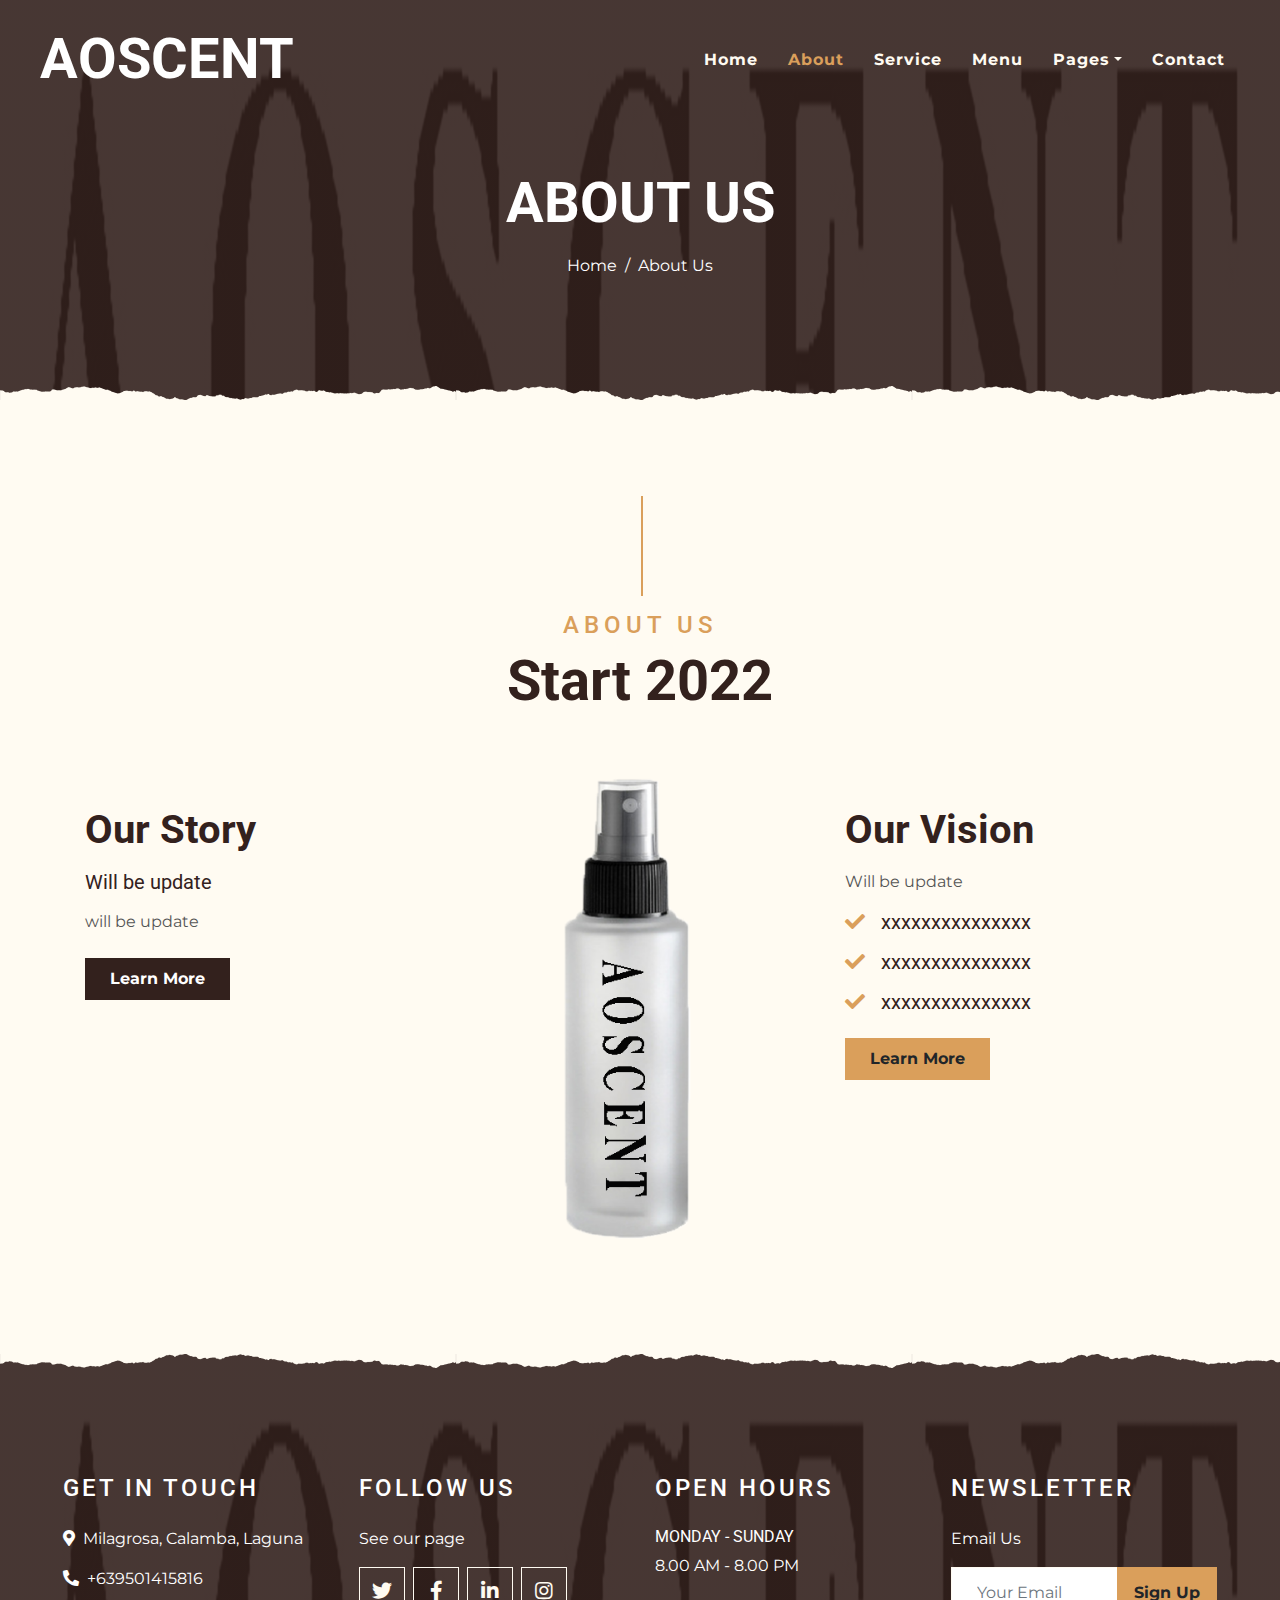
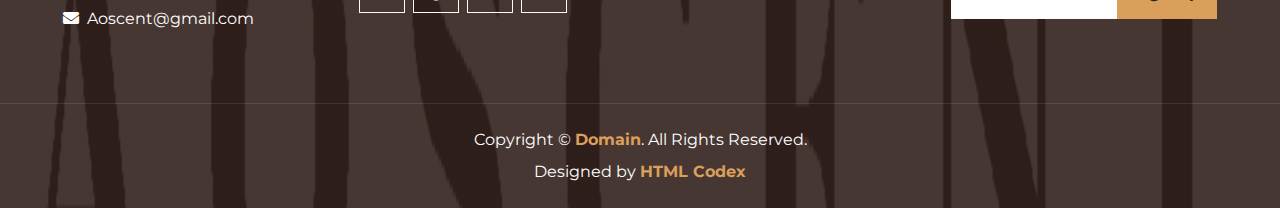
<file: about.html>
<!DOCTYPE html>
<html lang="en">

<head>
    <meta charset="utf-8">
    <title>KOPPEE - Coffee Shop HTML Template</title>
    <meta content="width=device-width, initial-scale=1.0" name="viewport">
    <meta content="Free Website Template" name="keywords">
    <meta content="Free Website Template" name="description">

    <!-- Favicon -->
    <link href="img/favicon.ico" rel="icon">

    <!-- Google Font -->
    <link rel="preconnect" href="https://fonts.gstatic.com">
    <link href="https://fonts.googleapis.com/css2?family=Montserrat:wght@200;400&family=Roboto:wght@400;500;700&display=swap" rel="stylesheet"> 

    <!-- Font Awesome -->
    <link href="https://cdnjs.cloudflare.com/ajax/libs/font-awesome/5.10.0/css/all.min.css" rel="stylesheet">

    <!-- Libraries Stylesheet -->
    <link href="lib/owlcarousel/assets/owl.carousel.min.css" rel="stylesheet">
    <link href="lib/tempusdominus/css/tempusdominus-bootstrap-4.min.css" rel="stylesheet" />

    <!-- Customized Bootstrap Stylesheet -->
    <link href="css/style.min.css" rel="stylesheet">
</head>

<body>
    <!-- Navbar Start -->
    <div class="container-fluid p-0 nav-bar">
        <nav class="navbar navbar-expand-lg bg-none navbar-dark py-3">
            <a href="index.html" class="navbar-brand px-lg-4 m-0">
                <h1 class="m-0 display-4 text-uppercase text-white">AOSCENT</h1>
            </a>
            <button type="button" class="navbar-toggler" data-toggle="collapse" data-target="#navbarCollapse">
                <span class="navbar-toggler-icon"></span>
            </button>
            <div class="collapse navbar-collapse justify-content-between" id="navbarCollapse">
                <div class="navbar-nav ml-auto p-4">
                    <a href="index.html" class="nav-item nav-link">Home</a>
                    <a href="about.html" class="nav-item nav-link active">About</a>
                    <a href="service.html" class="nav-item nav-link">Service</a>
                    <a href="menu.html" class="nav-item nav-link">Menu</a>
                    <div class="nav-item dropdown">
                        <a href="#" class="nav-link dropdown-toggle" data-toggle="dropdown">Pages</a>
                        <div class="dropdown-menu text-capitalize">
                            <a href="reservation.html" class="dropdown-item">Reservation</a>
                            <a href="testimonial.html" class="dropdown-item">Testimonial</a>
                        </div>
                    </div>
                    <a href="contact.html" class="nav-item nav-link">Contact</a>
                </div>
            </div>
        </nav>
    </div>
    <!-- Navbar End -->


    <!-- Page Header Start -->
    <div class="container-fluid page-header mb-5 position-relative overlay-bottom">
        <div class="d-flex flex-column align-items-center justify-content-center pt-0 pt-lg-5" style="min-height: 400px">
            <h1 class="display-4 mb-3 mt-0 mt-lg-5 text-white text-uppercase">About Us</h1>
            <div class="d-inline-flex mb-lg-5">
                <p class="m-0 text-white"><a class="text-white" href="">Home</a></p>
                <p class="m-0 text-white px-2">/</p>
                <p class="m-0 text-white">About Us</p>
            </div>
            </div>
        </div>
    </div>
    <!-- Page Header End -->


    <!-- About Start -->
    <div class="container-fluid py-5">
        <div class="container">
            <div class="section-title">
                <h4 class="text-primary text-uppercase" style="letter-spacing: 5px;">About Us</h4>
                <h1 class="display-4">Start 2022</h1>
            </div>
            <div class="row">
                <div class="col-lg-4 py-0 py-lg-5">
                    <h1 class="mb-3">Our Story</h1>
                    <h5 class="mb-3">Will be update</h5>
                    <p>will be update</p>
                    <a href="" class="btn btn-secondary font-weight-bold py-2 px-4 mt-2">Learn More</a>
                </div>
                <div class="col-lg-4 py-5 py-lg-0" style="min-height: 500px;">
                    <div class="position-relative h-100">
                        <img class="position-absolute w-100 h-100" src="img/about.png" style="object-fit: cover;">
                    </div>
                </div>
                <div class="col-lg-4 py-0 py-lg-5">
                    <h1 class="mb-3">Our Vision</h1>
                    <p>Will be update</p>
                    <h5 class="mb-3"><i class="fa fa-check text-primary mr-3"></i>xxxxxxxxxxxxxxx</h5>
                    <h5 class="mb-3"><i class="fa fa-check text-primary mr-3"></i>xxxxxxxxxxxxxxx</h5>
                    <h5 class="mb-3"><i class="fa fa-check text-primary mr-3"></i>xxxxxxxxxxxxxxx</h5>
                    <a href="" class="btn btn-primary font-weight-bold py-2 px-4 mt-2">Learn More</a>
                </div>
            </div>
        </div>
    </div>
    <!-- About End -->


    <!-- Footer Start -->
    <div class="container-fluid footer text-white mt-5 pt-5 px-0 position-relative overlay-top">
        <div class="row mx-0 pt-5 px-sm-3 px-lg-5 mt-4">
            <div class="col-lg-3 col-md-6 mb-5">
                <h4 class="text-white text-uppercase mb-4" style="letter-spacing: 3px;">Get In Touch</h4>
                <p><i class="fa fa-map-marker-alt mr-2"></i>Milagrosa, Calamba, Laguna</p>
                <p><i class="fa fa-phone-alt mr-2"></i>+639501415816</p>
                <p class="m-0"><i class="fa fa-envelope mr-2"></i>Aoscent@gmail.com</p>
            </div>
            <div class="col-lg-3 col-md-6 mb-5">
                <h4 class="text-white text-uppercase mb-4" style="letter-spacing: 3px;">Follow Us</h4>
                <p>See our page</p>
                <div class="d-flex justify-content-start">
                    <a class="btn btn-lg btn-outline-light btn-lg-square mr-2" href="#"><i class="fab fa-twitter"></i></a>
                    <a class="btn btn-lg btn-outline-light btn-lg-square mr-2" href="#"><i class="fab fa-facebook-f"></i></a>
                    <a class="btn btn-lg btn-outline-light btn-lg-square mr-2" href="#"><i class="fab fa-linkedin-in"></i></a>
                    <a class="btn btn-lg btn-outline-light btn-lg-square" href="#"><i class="fab fa-instagram"></i></a>
                </div>
            </div>
            <div class="col-lg-3 col-md-6 mb-5">
                <h4 class="text-white text-uppercase mb-4" style="letter-spacing: 3px;">Open Hours</h4>
                <div>
                    <h6 class="text-white text-uppercase">Monday - Sunday</h6>
                    <p>8.00 AM - 8.00 PM</p>
                    
                </div>
            </div>
            <div class="col-lg-3 col-md-6 mb-5">
                <h4 class="text-white text-uppercase mb-4" style="letter-spacing: 3px;">Newsletter</h4>
                <p>Email Us</p>
                <div class="w-100">
                    <div class="input-group">
                        <input type="text" class="form-control border-light" style="padding: 25px;" placeholder="Your Email">
                        <div class="input-group-append">
                            <button class="btn btn-primary font-weight-bold px-3">Sign Up</button>
                        </div>
                    </div>
                </div>
            </div>
        </div>
        <div class="container-fluid text-center text-white border-top mt-4 py-4 px-sm-3 px-md-5" style="border-color: rgba(256, 256, 256, .1) !important;">
            <p class="mb-2 text-white">Copyright &copy; <a class="font-weight-bold" href="#">Domain</a>. All Rights Reserved.</a></p>
            <p class="m-0 text-white">Designed by <a class="font-weight-bold" href="https://htmlcodex.com">HTML Codex</a></p>
        </div>
    </div>
    <!-- Footer End -->


    <!-- Back to Top -->
    <a href="#" class="btn btn-lg btn-primary btn-lg-square back-to-top"><i class="fa fa-angle-double-up"></i></a>


    <!-- JavaScript Libraries -->
    <script src="https://code.jquery.com/jquery-3.4.1.min.js"></script>
    <script src="https://stackpath.bootstrapcdn.com/bootstrap/4.4.1/js/bootstrap.bundle.min.js"></script>
    <script src="lib/easing/easing.min.js"></script>
    <script src="lib/waypoints/waypoints.min.js"></script>
    <script src="lib/owlcarousel/owl.carousel.min.js"></script>
    <script src="lib/tempusdominus/js/moment.min.js"></script>
    <script src="lib/tempusdominus/js/moment-timezone.min.js"></script>
    <script src="lib/tempusdominus/js/tempusdominus-bootstrap-4.min.js"></script>

    <!-- Contact Javascript File -->
    <script src="mail/jqBootstrapValidation.min.js"></script>
    <script src="mail/contact.js"></script>

    <!-- Template Javascript -->
    <script src="js/main.js"></script>
</body>

</html>
</file>
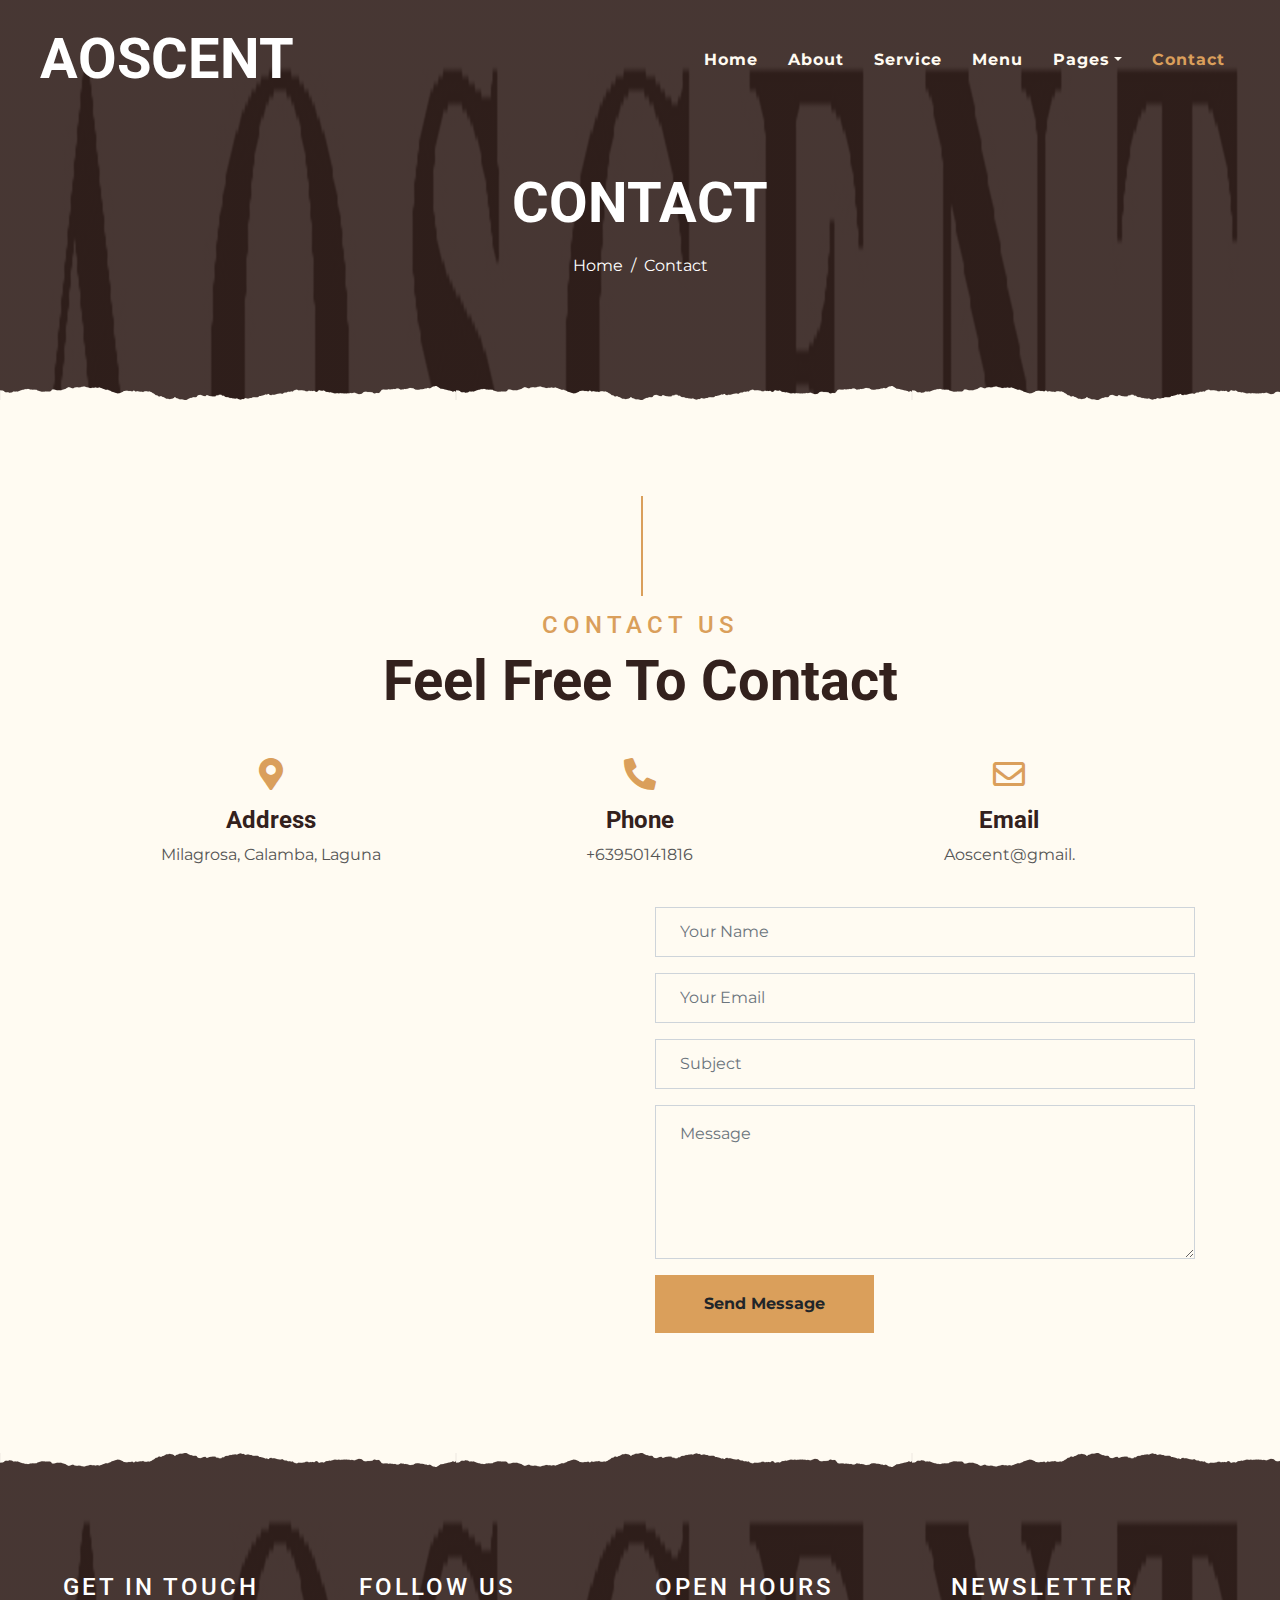
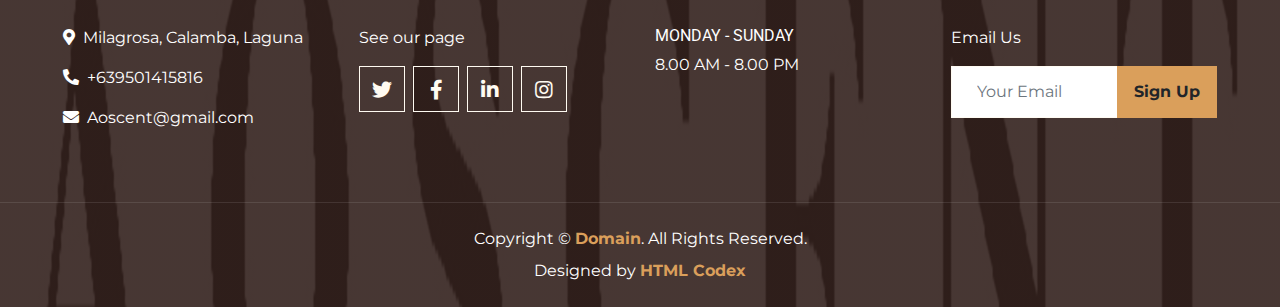
<file: contact.html>
<!DOCTYPE html>
<html lang="en">

<head>
    <meta charset="utf-8">
    <title>AOScent</title>
    <meta content="width=device-width, initial-scale=1.0" name="viewport">
    <meta content="Free Website Template" name="keywords">
    <meta content="Free Website Template" name="description">

    <!-- Favicon -->
    <link href="img/favicon.ico" rel="icon">

    <!-- Google Font -->
    <link rel="preconnect" href="https://fonts.gstatic.com">
    <link href="https://fonts.googleapis.com/css2?family=Montserrat:wght@200;400&family=Roboto:wght@400;500;700&display=swap" rel="stylesheet"> 

    <!-- Font Awesome -->
    <link href="https://cdnjs.cloudflare.com/ajax/libs/font-awesome/5.10.0/css/all.min.css" rel="stylesheet">

    <!-- Libraries Stylesheet -->
    <link href="lib/owlcarousel/assets/owl.carousel.min.css" rel="stylesheet">
    <link href="lib/tempusdominus/css/tempusdominus-bootstrap-4.min.css" rel="stylesheet" />

    <!-- Customized Bootstrap Stylesheet -->
    <link href="css/style.min.css" rel="stylesheet">
</head>

<body>
    <!-- Navbar Start -->
    <div class="container-fluid p-0 nav-bar">
        <nav class="navbar navbar-expand-lg bg-none navbar-dark py-3">
            <a href="index.html" class="navbar-brand px-lg-4 m-0">
                <h1 class="m-0 display-4 text-uppercase text-white">AOSCENT</h1>
            </a>
            <button type="button" class="navbar-toggler" data-toggle="collapse" data-target="#navbarCollapse">
                <span class="navbar-toggler-icon"></span>
            </button>
            <div class="collapse navbar-collapse justify-content-between" id="navbarCollapse">
                <div class="navbar-nav ml-auto p-4">
                    <a href="index.html" class="nav-item nav-link">Home</a>
                    <a href="about.html" class="nav-item nav-link">About</a>
                    <a href="service.html" class="nav-item nav-link">Service</a>
                    <a href="menu.html" class="nav-item nav-link">Menu</a>
                    <div class="nav-item dropdown">
                        <a href="#" class="nav-link dropdown-toggle" data-toggle="dropdown">Pages</a>
                        <div class="dropdown-menu text-capitalize">
                            <a href="reservation.html" class="dropdown-item">Reservation</a>
                            <a href="testimonial.html" class="dropdown-item">Testimonial</a>
                        </div>
                    </div>
                    <a href="contact.html" class="nav-item nav-link active">Contact</a>
                </div>
            </div>
        </nav>
    </div>
    <!-- Navbar End -->


    <!-- Page Header Start -->
    <div class="container-fluid page-header mb-5 position-relative overlay-bottom">
        <div class="d-flex flex-column align-items-center justify-content-center pt-0 pt-lg-5" style="min-height: 400px">
            <h1 class="display-4 mb-3 mt-0 mt-lg-5 text-white text-uppercase">Contact</h1>
            <div class="d-inline-flex mb-lg-5">
                <p class="m-0 text-white"><a class="text-white" href="">Home</a></p>
                <p class="m-0 text-white px-2">/</p>
                <p class="m-0 text-white">Contact</p>
            </div>
        </div>
    </div>
    <!-- Page Header End -->


    <!-- Contact Start -->
    <div class="container-fluid pt-5">
        <div class="container">
            <div class="section-title">
                <h4 class="text-primary text-uppercase" style="letter-spacing: 5px;">Contact Us</h4>
                <h1 class="display-4">Feel Free To Contact</h1>
            </div>
            <div class="row px-3 pb-2">
                <div class="col-sm-4 text-center mb-3">
                    <i class="fa fa-2x fa-map-marker-alt mb-3 text-primary"></i>
                    <h4 class="font-weight-bold">Address</h4>
                    <p>Milagrosa, Calamba, Laguna</p>
                </div>
                <div class="col-sm-4 text-center mb-3">
                    <i class="fa fa-2x fa-phone-alt mb-3 text-primary"></i>
                    <h4 class="font-weight-bold">Phone</h4>
                    <p>+63950141816</p>
                </div>
                <div class="col-sm-4 text-center mb-3">
                    <i class="far fa-2x fa-envelope mb-3 text-primary"></i>
                    <h4 class="font-weight-bold">Email</h4>
                    <p>Aoscent@gmail.</p>
                </div>
            </div>
            <div class="row">
                <div class="col-md-6 pb-5">
                    <iframe style="width: 100%; height: 443px;"
                        src="https://www.google.com/maps/embed"
                        frameborder="0" style="border:0;" allowfullscreen="" aria-hidden="false" tabindex="0"></iframe>
                </div>
                <div class="col-md-6 pb-5">
                    <div class="contact-form">
                        <div id="success"></div>
                        <form name="sentMessage" id="contactForm" novalidate="novalidate">
                            <div class="control-group">
                                <input type="text" class="form-control bg-transparent p-4" id="name" placeholder="Your Name"
                                    required="required" data-validation-required-message="Please enter your name" />
                                <p class="help-block text-danger"></p>
                            </div>
                            <div class="control-group">
                                <input type="email" class="form-control bg-transparent p-4" id="email" placeholder="Your Email"
                                    required="required" data-validation-required-message="Please enter your email" />
                                <p class="help-block text-danger"></p>
                            </div>
                            <div class="control-group">
                                <input type="text" class="form-control bg-transparent p-4" id="subject" placeholder="Subject"
                                    required="required" data-validation-required-message="Please enter a subject" />
                                <p class="help-block text-danger"></p>
                            </div>
                            <div class="control-group">
                                <textarea class="form-control bg-transparent py-3 px-4" rows="5" id="message" placeholder="Message"
                                    required="required"
                                    data-validation-required-message="Please enter your message"></textarea>
                                <p class="help-block text-danger"></p>
                            </div>
                            <div>
                                <button class="btn btn-primary font-weight-bold py-3 px-5" type="submit" id="sendMessageButton">Send
                                    Message</button>
                            </div>
                        </form>
                    </div>
                </div>
            </div>
        </div>
    </div>
    <!-- Contact End -->


    <!-- Footer Start -->
      <div class="container-fluid footer text-white mt-5 pt-5 px-0 position-relative overlay-top">
        <div class="row mx-0 pt-5 px-sm-3 px-lg-5 mt-4">
            <div class="col-lg-3 col-md-6 mb-5">
                <h4 class="text-white text-uppercase mb-4" style="letter-spacing: 3px;">Get In Touch</h4>
                <p><i class="fa fa-map-marker-alt mr-2"></i>Milagrosa, Calamba, Laguna</p>
                <p><i class="fa fa-phone-alt mr-2"></i>+639501415816</p>
                <p class="m-0"><i class="fa fa-envelope mr-2"></i>Aoscent@gmail.com</p>
            </div>
            <div class="col-lg-3 col-md-6 mb-5">
                <h4 class="text-white text-uppercase mb-4" style="letter-spacing: 3px;">Follow Us</h4>
                <p>See our page</p>
                <div class="d-flex justify-content-start">
                    <a class="btn btn-lg btn-outline-light btn-lg-square mr-2" href="#"><i class="fab fa-twitter"></i></a>
                    <a class="btn btn-lg btn-outline-light btn-lg-square mr-2" href="#"><i class="fab fa-facebook-f"></i></a>
                    <a class="btn btn-lg btn-outline-light btn-lg-square mr-2" href="#"><i class="fab fa-linkedin-in"></i></a>
                    <a class="btn btn-lg btn-outline-light btn-lg-square" href="#"><i class="fab fa-instagram"></i></a>
                </div>
            </div>
            <div class="col-lg-3 col-md-6 mb-5">
                <h4 class="text-white text-uppercase mb-4" style="letter-spacing: 3px;">Open Hours</h4>
                <div>
                    <h6 class="text-white text-uppercase">Monday - Sunday</h6>
                    <p>8.00 AM - 8.00 PM</p>
                    
                </div>
            </div>
            <div class="col-lg-3 col-md-6 mb-5">
                <h4 class="text-white text-uppercase mb-4" style="letter-spacing: 3px;">Newsletter</h4>
                <p>Email Us</p>
                <div class="w-100">
                    <div class="input-group">
                        <input type="text" class="form-control border-light" style="padding: 25px;" placeholder="Your Email">
                        <div class="input-group-append">
                            <button class="btn btn-primary font-weight-bold px-3">Sign Up</button>
                        </div>
                    </div>
                </div>
            </div>
        </div>
        <div class="container-fluid text-center text-white border-top mt-4 py-4 px-sm-3 px-md-5" style="border-color: rgba(256, 256, 256, .1) !important;">
            <p class="mb-2 text-white">Copyright &copy; <a class="font-weight-bold" href="#">Domain</a>. All Rights Reserved.</a></p>
            <p class="m-0 text-white">Designed by <a class="font-weight-bold" href="https://htmlcodex.com">HTML Codex</a></p>
        </div>
    </div>
    <!-- Footer End -->


    <!-- Back to Top -->
    <a href="#" class="btn btn-lg btn-primary btn-lg-square back-to-top"><i class="fa fa-angle-double-up"></i></a>


    <!-- JavaScript Libraries -->
    <script src="https://code.jquery.com/jquery-3.4.1.min.js"></script>
    <script src="https://stackpath.bootstrapcdn.com/bootstrap/4.4.1/js/bootstrap.bundle.min.js"></script>
    <script src="lib/easing/easing.min.js"></script>
    <script src="lib/waypoints/waypoints.min.js"></script>
    <script src="lib/owlcarousel/owl.carousel.min.js"></script>
    <script src="lib/tempusdominus/js/moment.min.js"></script>
    <script src="lib/tempusdominus/js/moment-timezone.min.js"></script>
    <script src="lib/tempusdominus/js/tempusdominus-bootstrap-4.min.js"></script>

    <!-- Contact Javascript File -->
    <script src="mail/jqBootstrapValidation.min.js"></script>
    <script src="mail/contact.js"></script>

    <!-- Template Javascript -->
    <script src="js/main.js"></script>
</body>

</html>
</file>
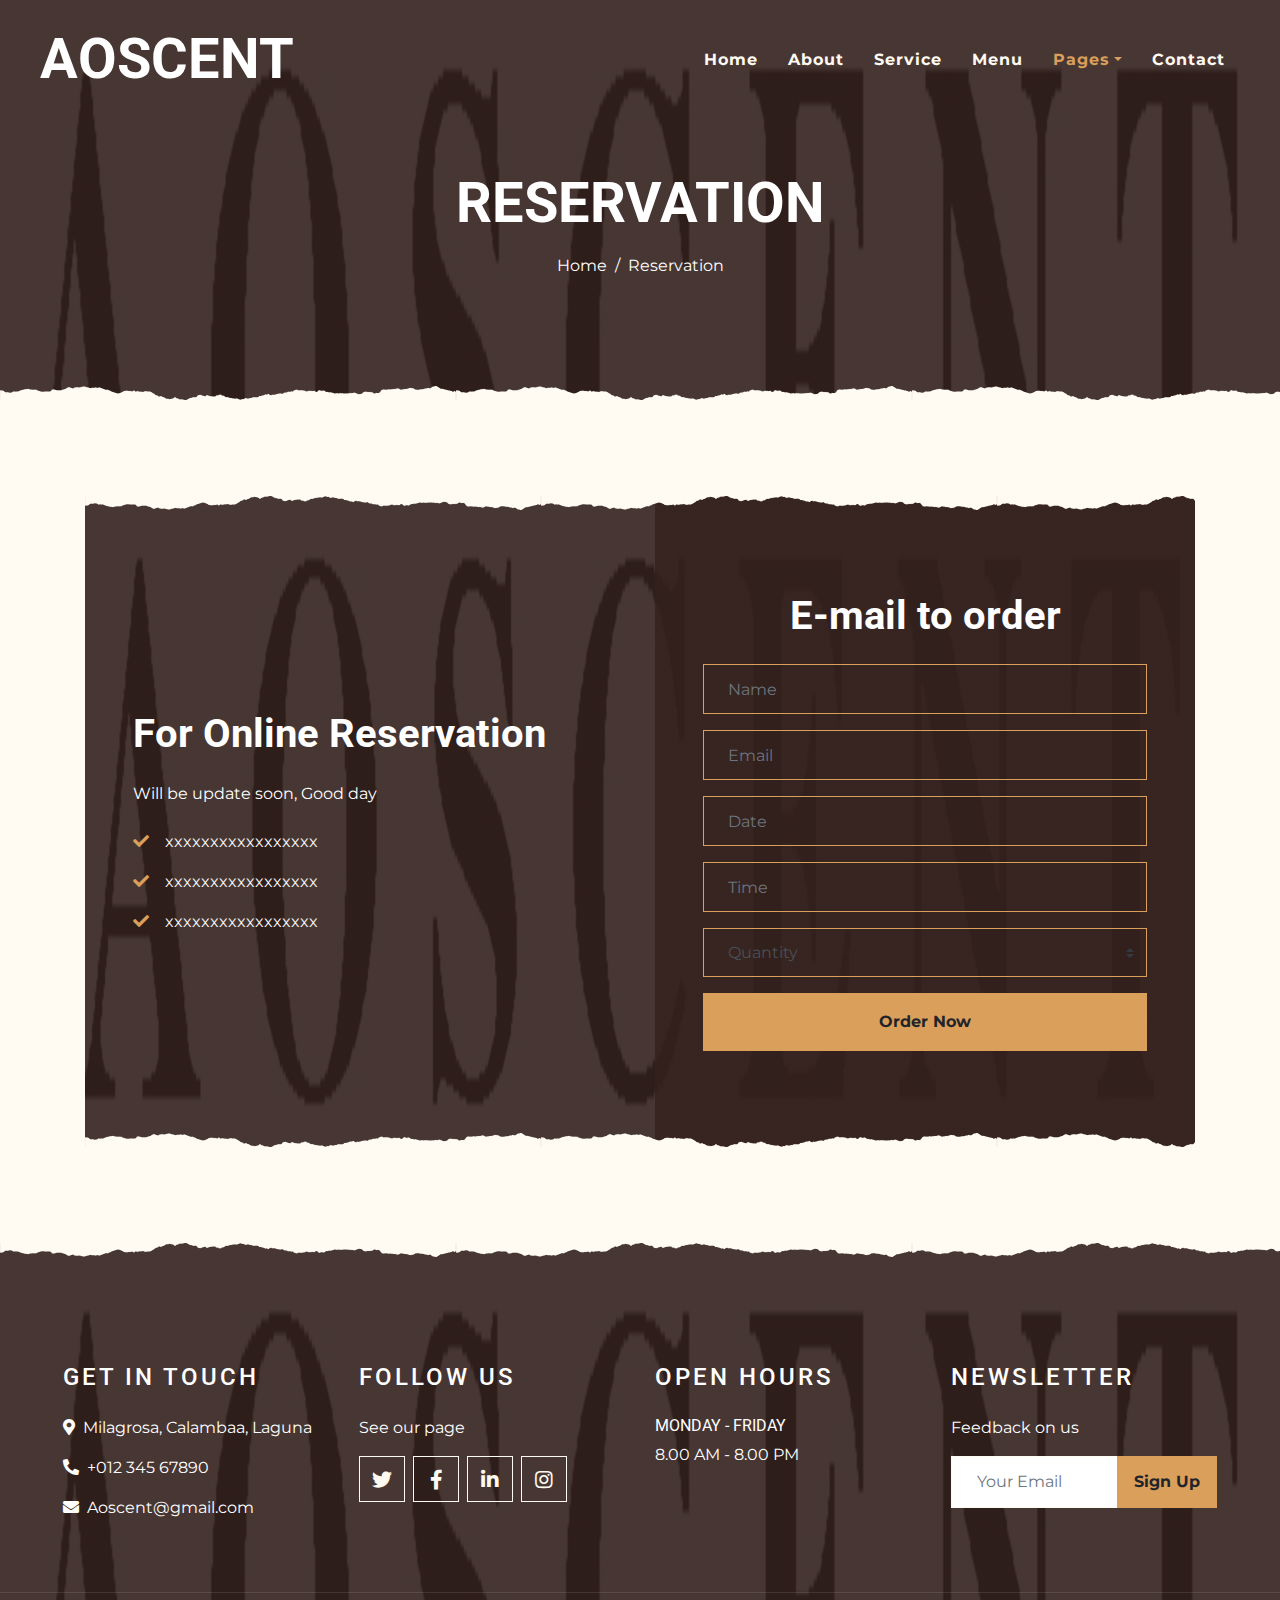
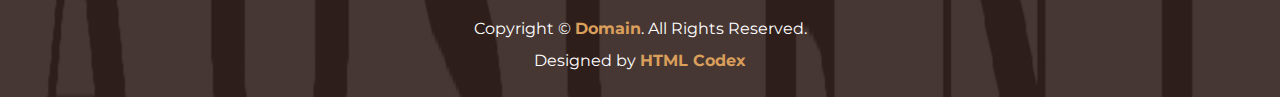
<file: reservation.html>
<!DOCTYPE html>
<html lang="en">

<head>
    <meta charset="utf-8">
    <title>AOScent</title>
    <meta content="width=device-width, initial-scale=1.0" name="viewport">
    <meta content="Free Website Template" name="keywords">
    <meta content="Free Website Template" name="description">

    <!-- Favicon -->
    <link href="img/favicon.ico" rel="icon">

    <!-- Google Font -->
    <link rel="preconnect" href="https://fonts.gstatic.com">
    <link href="https://fonts.googleapis.com/css2?family=Montserrat:wght@200;400&family=Roboto:wght@400;500;700&display=swap" rel="stylesheet"> 

    <!-- Font Awesome -->
    <link href="https://cdnjs.cloudflare.com/ajax/libs/font-awesome/5.10.0/css/all.min.css" rel="stylesheet">

    <!-- Libraries Stylesheet -->
    <link href="lib/owlcarousel/assets/owl.carousel.min.css" rel="stylesheet">
    <link href="lib/tempusdominus/css/tempusdominus-bootstrap-4.min.css" rel="stylesheet" />

    <!-- Customized Bootstrap Stylesheet -->
    <link href="css/style.min.css" rel="stylesheet">
</head>

<body>
    <!-- Navbar Start -->
    <div class="container-fluid p-0 nav-bar">
        <nav class="navbar navbar-expand-lg bg-none navbar-dark py-3">
            <a href="index.html" class="navbar-brand px-lg-4 m-0">
                <h1 class="m-0 display-4 text-uppercase text-white">AOSCENT</h1>
            </a>
            <button type="button" class="navbar-toggler" data-toggle="collapse" data-target="#navbarCollapse">
                <span class="navbar-toggler-icon"></span>
            </button>
            <div class="collapse navbar-collapse justify-content-between" id="navbarCollapse">
                <div class="navbar-nav ml-auto p-4">
                    <a href="index.html" class="nav-item nav-link">Home</a>
                    <a href="about.html" class="nav-item nav-link">About</a>
                    <a href="service.html" class="nav-item nav-link">Service</a>
                    <a href="menu.html" class="nav-item nav-link">Menu</a>
                    <div class="nav-item dropdown">
                        <a href="#" class="nav-link dropdown-toggle active" data-toggle="dropdown">Pages</a>
                        <div class="dropdown-menu text-capitalize">
                            <a href="reservation.html" class="dropdown-item active">Reservation</a>
                            <a href="testimonial.html" class="dropdown-item">Testimonial</a>
                        </div>
                    </div>
                    <a href="contact.html" class="nav-item nav-link">Contact</a>
                </div>
            </div>
        </nav>
    </div>
    <!-- Navbar End -->


    <!-- Page Header Start -->
    <div class="container-fluid page-header mb-5 position-relative overlay-bottom">
        <div class="d-flex flex-column align-items-center justify-content-center pt-0 pt-lg-5" style="min-height: 400px">
            <h1 class="display-4 mb-3 mt-0 mt-lg-5 text-white text-uppercase">Reservation</h1>
            <div class="d-inline-flex mb-lg-5">
                <p class="m-0 text-white"><a class="text-white" href="">Home</a></p>
                <p class="m-0 text-white px-2">/</p>
                <p class="m-0 text-white">Reservation</p>
            </div>
        </div>
    </div>
    <!-- Page Header End -->


    <!-- Reservation Start -->
    <div class="container-fluid py-5">
        <div class="container">
            <div class="reservation position-relative overlay-top overlay-bottom">
                <div class="row align-items-center">
                    <div class="col-lg-6 my-5 my-lg-0">
                        <div class="p-5">
                            <div class="mb-4">
                                <h1 class="display-3 text-primary">      </h1>
                                <h1 class="text-white">For Online Reservation</h1>
                            </div>
                            <p class="text-white">Will be update soon,
                                Good day</p>
                            <ul class="list-inline text-white m-0">
                                <li class="py-2"><i class="fa fa-check text-primary mr-3"></i>xxxxxxxxxxxxxxxxx</li>
                                <li class="py-2"><i class="fa fa-check text-primary mr-3"></i>xxxxxxxxxxxxxxxxx</li>
                                <li class="py-2"><i class="fa fa-check text-primary mr-3"></i>xxxxxxxxxxxxxxxxx</li>
                            </ul>
                        </div>
                    </div>
                    <div class="col-lg-6">
                        <div class="text-center p-5" style="background: rgba(51, 33, 29, .8);">
                            <h1 class="text-white mb-4 mt-5">E-mail to order</h1>
                            <form class="mb-5">
                                <div class="form-group">
                                    <input type="text" class="form-control bg-transparent border-primary p-4" placeholder="Name"
                                        required="required" />
                                </div>
                                <div class="form-group">
                                    <input type="email" class="form-control bg-transparent border-primary p-4" placeholder="Email"
                                        required="required" />
                                </div>
                                <div class="form-group">
                                    <div class="date" id="date" data-target-input="nearest">
                                        <input type="text" class="form-control bg-transparent border-primary p-4 datetimepicker-input" placeholder="Date" data-target="#date" data-toggle="datetimepicker"/>
                                    </div>
                                </div>
                                <div class="form-group">
                                    <div class="time" id="time" data-target-input="nearest">
                                        <input type="text" class="form-control bg-transparent border-primary p-4 datetimepicker-input" placeholder="Time" data-target="#time" data-toggle="datetimepicker"/>
                                    </div>
                                </div>
                                <div class="form-group">
                                    <select class="custom-select bg-transparent border-primary px-4" style="height: 49px;">
                                        <option selected>Quantity</option>
                                        <option value="1"> 1</option>
                                        <option value="2"> 2</option>
                                        <option value="3"> 3</option>
                                        <option value="3"> 4</option>
										<option value="3"> 5</option>
                                    </select>
                                </div>
                                
                                <div>
                                    <button class="btn btn-primary btn-block font-weight-bold py-3" type="submit">Order Now</button>
                                </div>
                            </form>
                        </div>
                    </div>
                </div>
            </div>
        </div>
    </div>
    <!-- Reservation End -->


    <!-- Footer Start -->
    <div class="container-fluid footer text-white mt-5 pt-5 px-0 position-relative overlay-top">
        <div class="row mx-0 pt-5 px-sm-3 px-lg-5 mt-4">
            <div class="col-lg-3 col-md-6 mb-5">
                <h4 class="text-white text-uppercase mb-4" style="letter-spacing: 3px;">Get In Touch</h4>
                <p><i class="fa fa-map-marker-alt mr-2"></i>Milagrosa, Calambaa, Laguna</p>
                <p><i class="fa fa-phone-alt mr-2"></i>+012 345 67890</p>
                <p class="m-0"><i class="fa fa-envelope mr-2"></i>Aoscent@gmail.com</p>
            </div>
            <div class="col-lg-3 col-md-6 mb-5">
                <h4 class="text-white text-uppercase mb-4" style="letter-spacing: 3px;">Follow Us</h4>
                <p>See our page</p>
                <div class="d-flex justify-content-start">
                    <a class="btn btn-lg btn-outline-light btn-lg-square mr-2" href="#"><i class="fab fa-twitter"></i></a>
                    <a class="btn btn-lg btn-outline-light btn-lg-square mr-2" href="#"><i class="fab fa-facebook-f"></i></a>
                    <a class="btn btn-lg btn-outline-light btn-lg-square mr-2" href="#"><i class="fab fa-linkedin-in"></i></a>
                    <a class="btn btn-lg btn-outline-light btn-lg-square" href="#"><i class="fab fa-instagram"></i></a>
                </div>
            </div>
            <div class="col-lg-3 col-md-6 mb-5">
                <h4 class="text-white text-uppercase mb-4" style="letter-spacing: 3px;">Open Hours</h4>
                <div>
                    <h6 class="text-white text-uppercase">Monday - Friday</h6>
                    <p>8.00 AM - 8.00 PM</p>
                  <!--   <h6 class="text-white text-uppercase">Saturday - Sunday</h6>
                    <p>2.00 PM - 8.00 PM</p> -->
                </div>
            </div>
            <div class="col-lg-3 col-md-6 mb-5">
                <h4 class="text-white text-uppercase mb-4" style="letter-spacing: 3px;">Newsletter</h4>
                <p>Feedback on us</p>
                <div class="w-100">
                    <div class="input-group">
                        <input type="text" class="form-control border-light" style="padding: 25px;" placeholder="Your Email">
                        <div class="input-group-append">
                            <button class="btn btn-primary font-weight-bold px-3">Sign Up</button>
                        </div>
                    </div>
                </div>
            </div>
        </div>
        <div class="container-fluid text-center text-white border-top mt-4 py-4 px-sm-3 px-md-5" style="border-color: rgba(256, 256, 256, .1) !important;">
            <p class="mb-2 text-white">Copyright &copy; <a class="font-weight-bold" href="#">Domain</a>. All Rights Reserved.</a></p>
            <p class="m-0 text-white">Designed by <a class="font-weight-bold" href="https://htmlcodex.com">HTML Codex</a></p>
        </div>
    </div>
    <!-- Footer End -->


    <!-- Back to Top -->
    <a href="#" class="btn btn-lg btn-primary btn-lg-square back-to-top"><i class="fa fa-angle-double-up"></i></a>


    <!-- JavaScript Libraries -->
    <script src="https://code.jquery.com/jquery-3.4.1.min.js"></script>
    <script src="https://stackpath.bootstrapcdn.com/bootstrap/4.4.1/js/bootstrap.bundle.min.js"></script>
    <script src="lib/easing/easing.min.js"></script>
    <script src="lib/waypoints/waypoints.min.js"></script>
    <script src="lib/owlcarousel/owl.carousel.min.js"></script>
    <script src="lib/tempusdominus/js/moment.min.js"></script>
    <script src="lib/tempusdominus/js/moment-timezone.min.js"></script>
    <script src="lib/tempusdominus/js/tempusdominus-bootstrap-4.min.js"></script>

    <!-- Contact Javascript File -->
    <script src="mail/jqBootstrapValidation.min.js"></script>
    <script src="mail/contact.js"></script>

    <!-- Template Javascript -->
    <script src="js/main.js"></script>
</body>

</html>
</file>
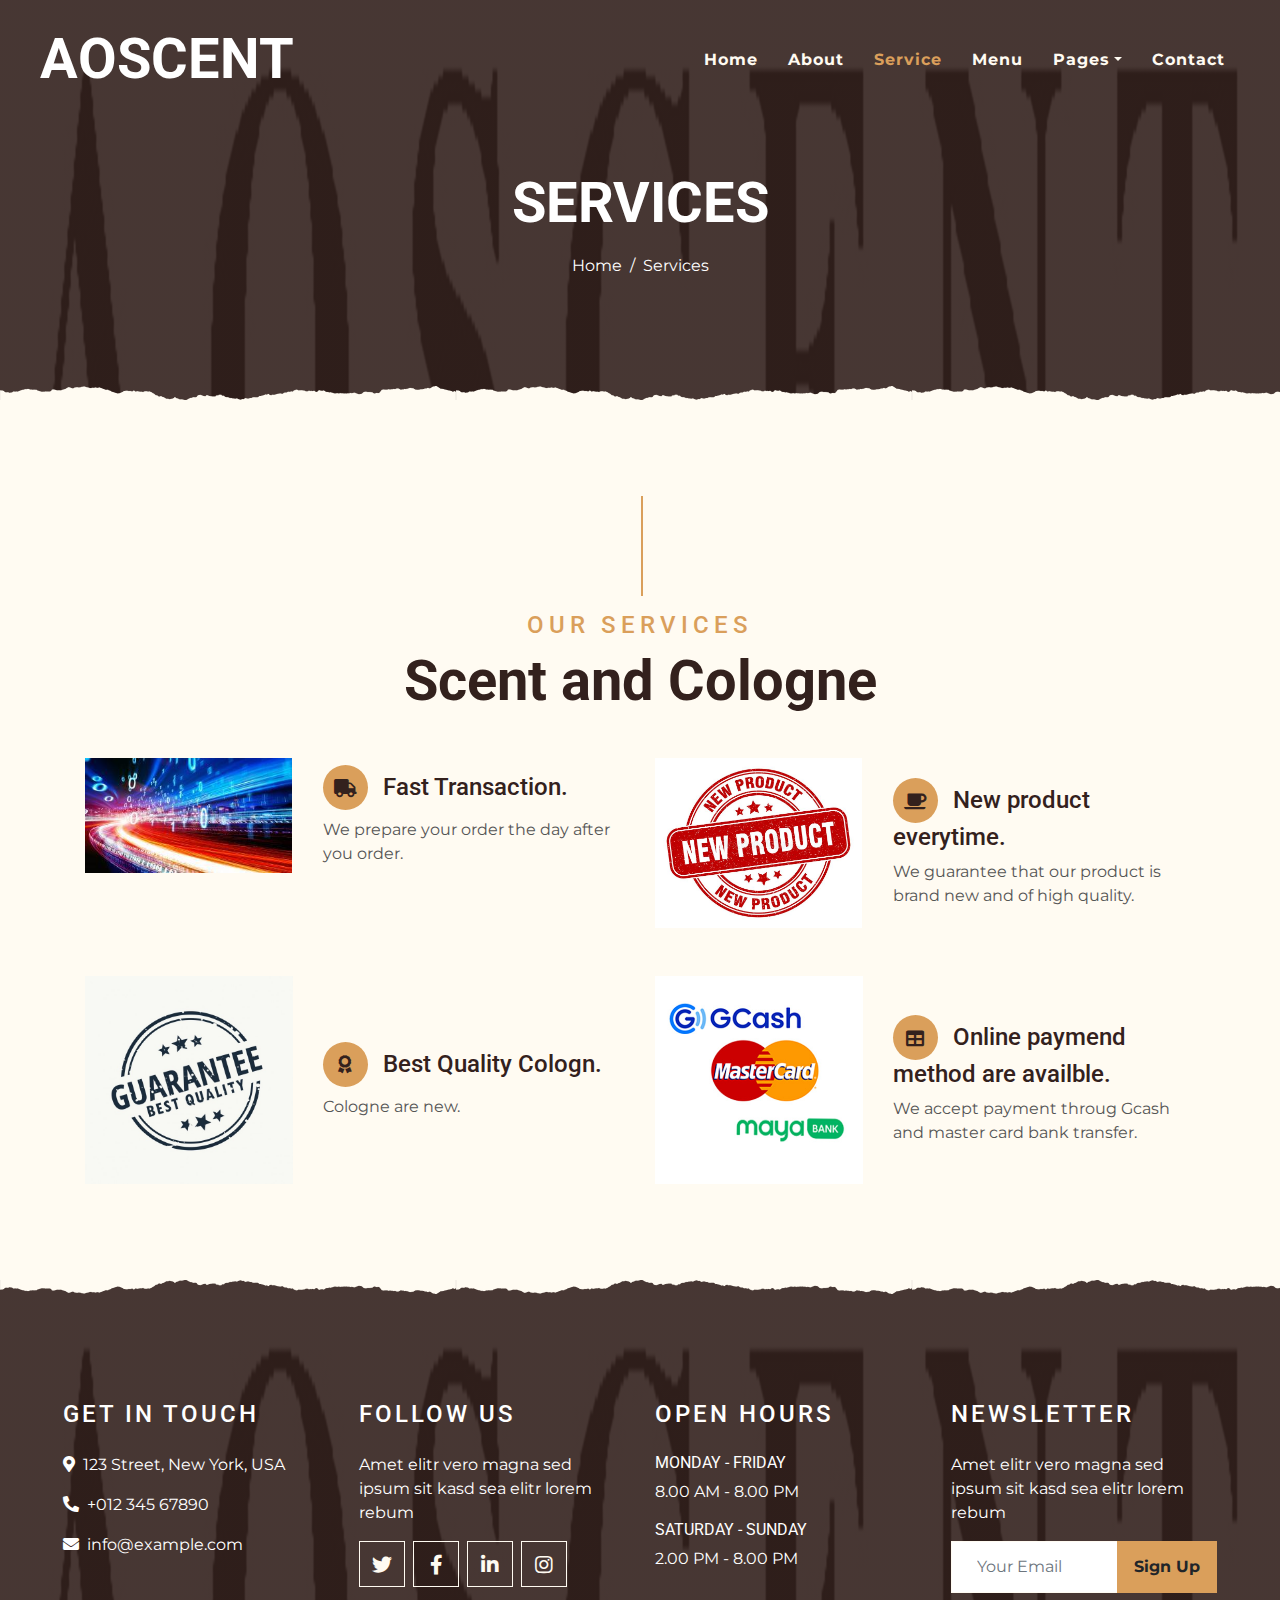
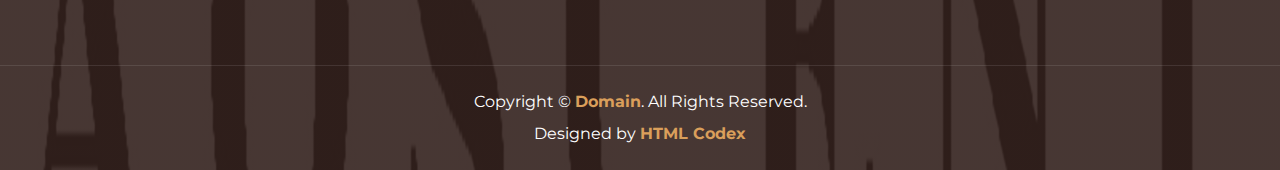
<file: service.html>
<!DOCTYPE html>
<html lang="en">

<head>
    <meta charset="utf-8">
    <title>AOScent</title>
    <meta content="width=device-width, initial-scale=1.0" name="viewport">
    <meta content="Free Website Template" name="keywords">
    <meta content="Free Website Template" name="description">

    <!-- Favicon -->
    <link href="img/favicon.ico" rel="icon">

    <!-- Google Font -->
    <link rel="preconnect" href="https://fonts.gstatic.com">
    <link href="https://fonts.googleapis.com/css2?family=Montserrat:wght@200;400&family=Roboto:wght@400;500;700&display=swap" rel="stylesheet"> 

    <!-- Font Awesome -->
    <link href="https://cdnjs.cloudflare.com/ajax/libs/font-awesome/5.10.0/css/all.min.css" rel="stylesheet">

    <!-- Libraries Stylesheet -->
    <link href="lib/owlcarousel/assets/owl.carousel.min.css" rel="stylesheet">
    <link href="lib/tempusdominus/css/tempusdominus-bootstrap-4.min.css" rel="stylesheet" />

    <!-- Customized Bootstrap Stylesheet -->
    <link href="css/style.min.css" rel="stylesheet">
</head>

<body>
    <!-- Navbar Start -->
    <div class="container-fluid p-0 nav-bar">
        <nav class="navbar navbar-expand-lg bg-none navbar-dark py-3">
            <a href="index.html" class="navbar-brand px-lg-4 m-0">
                <h1 class="m-0 display-4 text-uppercase text-white">AOSCENT</h1>
            </a>
            <button type="button" class="navbar-toggler" data-toggle="collapse" data-target="#navbarCollapse">
                <span class="navbar-toggler-icon"></span>
            </button>
            <div class="collapse navbar-collapse justify-content-between" id="navbarCollapse">
                <div class="navbar-nav ml-auto p-4">
                    <a href="index.html" class="nav-item nav-link">Home</a>
                    <a href="about.html" class="nav-item nav-link">About</a>
                    <a href="service.html" class="nav-item nav-link active">Service</a>
                    <a href="menu.html" class="nav-item nav-link">Menu</a>
                    <div class="nav-item dropdown">
                        <a href="#" class="nav-link dropdown-toggle" data-toggle="dropdown">Pages</a>
                        <div class="dropdown-menu text-capitalize">
                            <a href="reservation.html" class="dropdown-item">Reservation</a>
                            <a href="testimonial.html" class="dropdown-item">Testimonial</a>
                        </div>
                    </div>
                    <a href="contact.html" class="nav-item nav-link">Contact</a>
                </div>
            </div>
        </nav>
    </div>
    <!-- Navbar End -->


    <!-- Page Header Start -->
    <div class="container-fluid page-header mb-5 position-relative overlay-bottom">
        <div class="d-flex flex-column align-items-center justify-content-center pt-0 pt-lg-5" style="min-height: 400px">
            <h1 class="display-4 mb-3 mt-0 mt-lg-5 text-white text-uppercase">Services</h1>
            <div class="d-inline-flex mb-lg-5">
                <p class="m-0 text-white"><a class="text-white" href="">Home</a></p>
                <p class="m-0 text-white px-2">/</p>
                <p class="m-0 text-white">Services</p>
            </div>
        </div>
    </div>
    <!-- Page Header End -->


    <!-- Service Start -->
    <div class="container-fluid pt-5">
        <div class="container">
            <div class="section-title">
                <h4 class="text-primary text-uppercase" style="letter-spacing: 5px;">Our Services</h4>
                <h1 class="display-4">Scent and Cologne</h1>
            </div>
            <div class="row">
                <div class="col-lg-6 mb-5">
                    <div class="row align-items-center">
                        <div class="col-sm-5">
                            <img class="img-fluid mb-3 mb-sm-0" src="img/service-1.jpg" alt="">
                        </div>
                        <div class="col-sm-7">
                            <h4><i class="fa fa-truck service-icon"></i>Fast Transaction.</h4>
                            <p class="m-0">We prepare your order the day after you order.</p>
                        </div>
                    </div>
                </div>
                <div class="col-lg-6 mb-5">
                    <div class="row align-items-center">
                        <div class="col-sm-5">
                            <img class="img-fluid mb-3 mb-sm-0" src="img/service-2.jpg" alt="">
                        </div>
                        <div class="col-sm-7">
                            <h4><i class="fa fa-coffee service-icon"></i>New product everytime.</h4>
                            <p class="m-0">We guarantee that our product is brand new and of high quality. </p>
                        </div>
                    </div>
                </div>
                <div class="col-lg-6 mb-5">
                    <div class="row align-items-center">
                        <div class="col-sm-5">
                            <img class="img-fluid mb-3 mb-sm-0" src="img/service-3.jpg" alt="">
                        </div>
                        <div class="col-sm-7">
                            <h4><i class="fa fa-award service-icon"></i>Best Quality Cologn.</h4>
                            <p class="m-0">Cologne are new.</p>
                        </div>
                    </div>
                </div>
                <div class="col-lg-6 mb-5">
                    <div class="row align-items-center">
                        <div class="col-sm-5">
                            <img class="img-fluid mb-3 mb-sm-0" src="img/service-4.jpg" alt="">
                        </div>
                        <div class="col-sm-7">
                            <h4><i class="fa fa-table service-icon"></i>Online paymend method are availble.</h4>
                            <p class="m-0">We accept payment throug Gcash and master card bank transfer.</p>
                        </div>
                    </div>
                </div>
            </div>
        </div>
    </div>
    <!-- Service End -->


    <!-- Footer Start -->
    <div class="container-fluid footer text-white mt-5 pt-5 px-0 position-relative overlay-top">
        <div class="row mx-0 pt-5 px-sm-3 px-lg-5 mt-4">
            <div class="col-lg-3 col-md-6 mb-5">
                <h4 class="text-white text-uppercase mb-4" style="letter-spacing: 3px;">Get In Touch</h4>
                <p><i class="fa fa-map-marker-alt mr-2"></i>123 Street, New York, USA</p>
                <p><i class="fa fa-phone-alt mr-2"></i>+012 345 67890</p>
                <p class="m-0"><i class="fa fa-envelope mr-2"></i>info@example.com</p>
            </div>
            <div class="col-lg-3 col-md-6 mb-5">
                <h4 class="text-white text-uppercase mb-4" style="letter-spacing: 3px;">Follow Us</h4>
                <p>Amet elitr vero magna sed ipsum sit kasd sea elitr lorem rebum</p>
                <div class="d-flex justify-content-start">
                    <a class="btn btn-lg btn-outline-light btn-lg-square mr-2" href="#"><i class="fab fa-twitter"></i></a>
                    <a class="btn btn-lg btn-outline-light btn-lg-square mr-2" href="#"><i class="fab fa-facebook-f"></i></a>
                    <a class="btn btn-lg btn-outline-light btn-lg-square mr-2" href="#"><i class="fab fa-linkedin-in"></i></a>
                    <a class="btn btn-lg btn-outline-light btn-lg-square" href="#"><i class="fab fa-instagram"></i></a>
                </div>
            </div>
            <div class="col-lg-3 col-md-6 mb-5">
                <h4 class="text-white text-uppercase mb-4" style="letter-spacing: 3px;">Open Hours</h4>
                <div>
                    <h6 class="text-white text-uppercase">Monday - Friday</h6>
                    <p>8.00 AM - 8.00 PM</p>
                    <h6 class="text-white text-uppercase">Saturday - Sunday</h6>
                    <p>2.00 PM - 8.00 PM</p>
                </div>
            </div>
            <div class="col-lg-3 col-md-6 mb-5">
                <h4 class="text-white text-uppercase mb-4" style="letter-spacing: 3px;">Newsletter</h4>
                <p>Amet elitr vero magna sed ipsum sit kasd sea elitr lorem rebum</p>
                <div class="w-100">
                    <div class="input-group">
                        <input type="text" class="form-control border-light" style="padding: 25px;" placeholder="Your Email">
                        <div class="input-group-append">
                            <button class="btn btn-primary font-weight-bold px-3">Sign Up</button>
                        </div>
                    </div>
                </div>
            </div>
        </div>
        <div class="container-fluid text-center text-white border-top mt-4 py-4 px-sm-3 px-md-5" style="border-color: rgba(256, 256, 256, .1) !important;">
            <p class="mb-2 text-white">Copyright &copy; <a class="font-weight-bold" href="#">Domain</a>. All Rights Reserved.</a></p>
            <p class="m-0 text-white">Designed by <a class="font-weight-bold" href="https://htmlcodex.com">HTML Codex</a></p>
        </div>
    </div>
    <!-- Footer End -->


    <!-- Back to Top -->
    <a href="#" class="btn btn-lg btn-primary btn-lg-square back-to-top"><i class="fa fa-angle-double-up"></i></a>


    <!-- JavaScript Libraries -->
    <script src="https://code.jquery.com/jquery-3.4.1.min.js"></script>
    <script src="https://stackpath.bootstrapcdn.com/bootstrap/4.4.1/js/bootstrap.bundle.min.js"></script>
    <script src="lib/easing/easing.min.js"></script>
    <script src="lib/waypoints/waypoints.min.js"></script>
    <script src="lib/owlcarousel/owl.carousel.min.js"></script>
    <script src="lib/tempusdominus/js/moment.min.js"></script>
    <script src="lib/tempusdominus/js/moment-timezone.min.js"></script>
    <script src="lib/tempusdominus/js/tempusdominus-bootstrap-4.min.js"></script>

    <!-- Contact Javascript File -->
    <script src="mail/jqBootstrapValidation.min.js"></script>
    <script src="mail/contact.js"></script>

    <!-- Template Javascript -->
    <script src="js/main.js"></script>
</body>

</html>
</file>
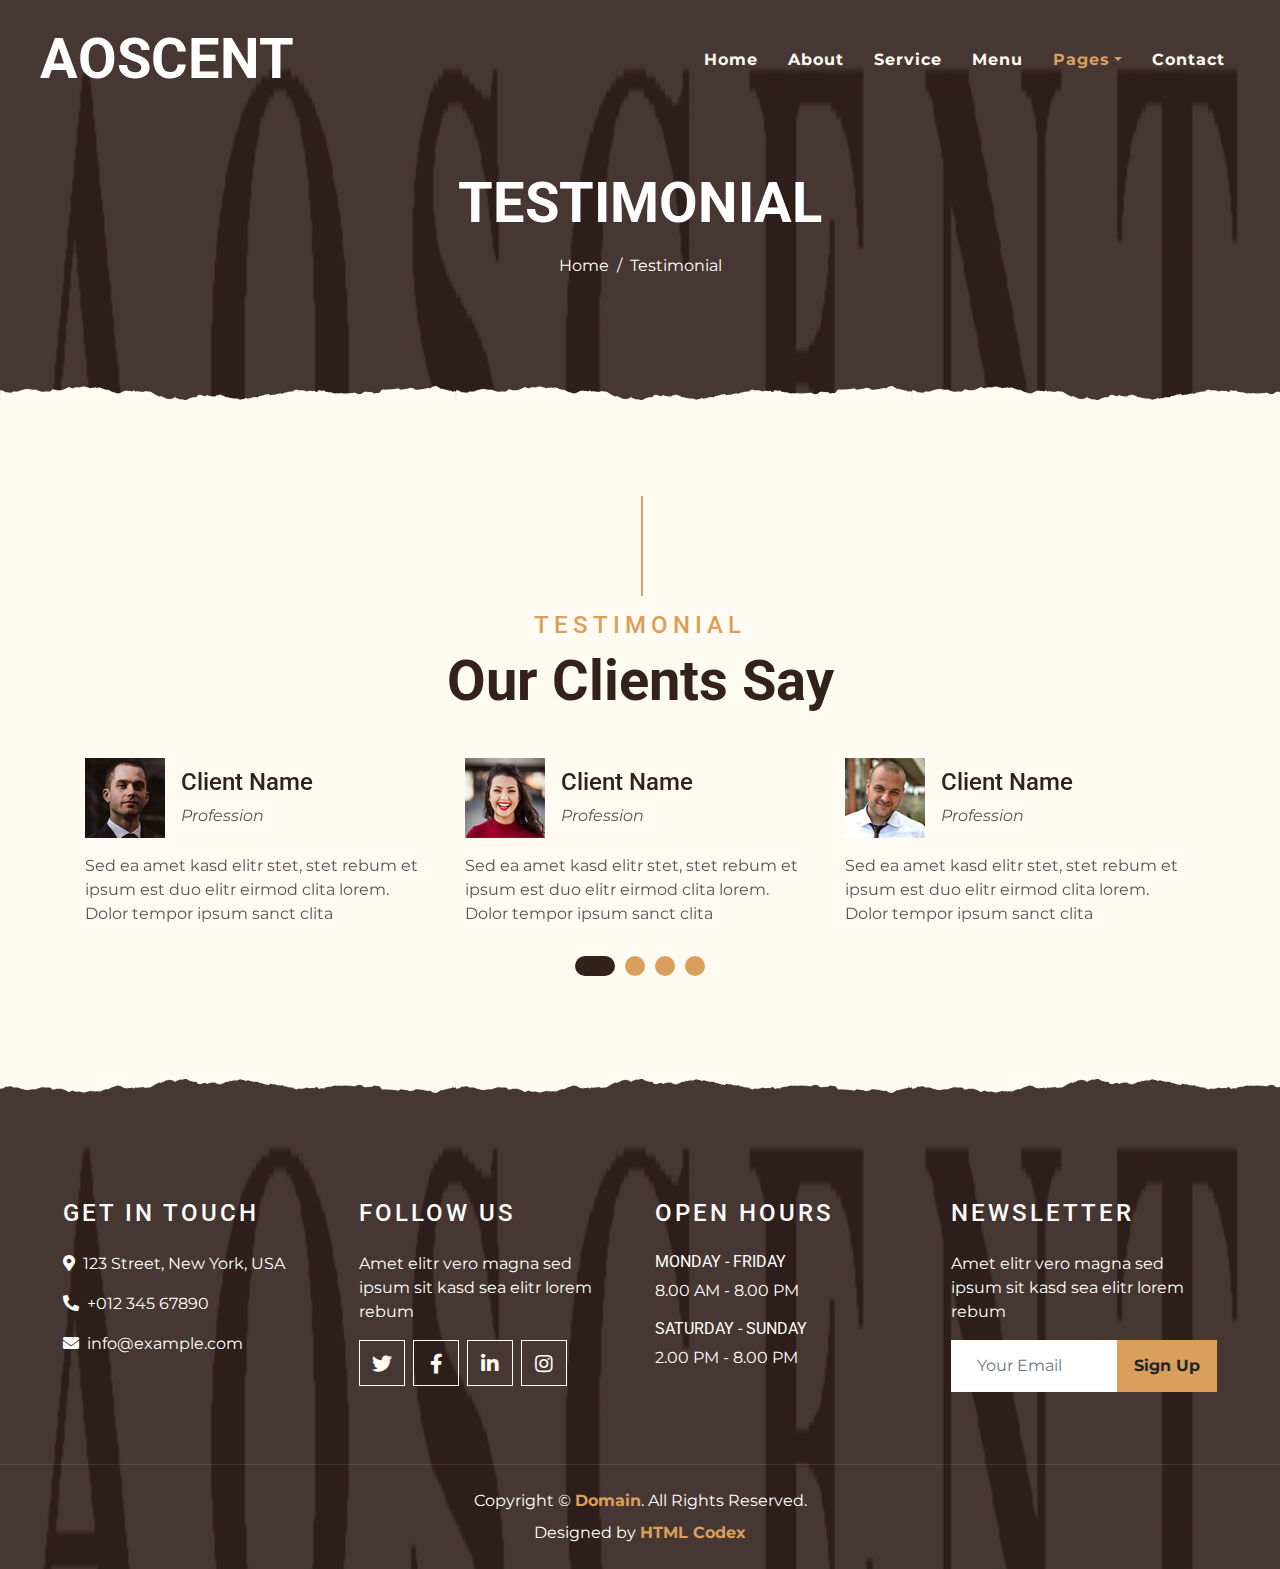
<file: testimonial.html>
<!DOCTYPE html>
<html lang="en">

<head>
    <meta charset="utf-8">
    <title>AOScent</title>
    <meta content="width=device-width, initial-scale=1.0" name="viewport">
    <meta content="Free Website Template" name="keywords">
    <meta content="Free Website Template" name="description">

    <!-- Favicon -->
    <link href="img/favicon.ico" rel="icon">

    <!-- Google Font -->
    <link rel="preconnect" href="https://fonts.gstatic.com">
    <link href="https://fonts.googleapis.com/css2?family=Montserrat:wght@200;400&family=Roboto:wght@400;500;700&display=swap" rel="stylesheet"> 

    <!-- Font Awesome -->
    <link href="https://cdnjs.cloudflare.com/ajax/libs/font-awesome/5.10.0/css/all.min.css" rel="stylesheet">

    <!-- Libraries Stylesheet -->
    <link href="lib/owlcarousel/assets/owl.carousel.min.css" rel="stylesheet">
    <link href="lib/tempusdominus/css/tempusdominus-bootstrap-4.min.css" rel="stylesheet" />

    <!-- Customized Bootstrap Stylesheet -->
    <link href="css/style.min.css" rel="stylesheet">
</head>

<body>
    <!-- Navbar Start -->
    <div class="container-fluid p-0 nav-bar">
        <nav class="navbar navbar-expand-lg bg-none navbar-dark py-3">
            <a href="index.html" class="navbar-brand px-lg-4 m-0">
                <h1 class="m-0 display-4 text-uppercase text-white">AOSCENT</h1>
            </a>
            <button type="button" class="navbar-toggler" data-toggle="collapse" data-target="#navbarCollapse">
                <span class="navbar-toggler-icon"></span>
            </button>
            <div class="collapse navbar-collapse justify-content-between" id="navbarCollapse">
                <div class="navbar-nav ml-auto p-4">
                    <a href="index.html" class="nav-item nav-link">Home</a>
                    <a href="about.html" class="nav-item nav-link">About</a>
                    <a href="service.html" class="nav-item nav-link">Service</a>
                    <a href="menu.html" class="nav-item nav-link">Menu</a>
                    <div class="nav-item dropdown">
                        <a href="#" class="nav-link dropdown-toggle active" data-toggle="dropdown">Pages</a>
                        <div class="dropdown-menu text-capitalize">
                            <a href="reservation.html" class="dropdown-item">Reservation</a>
                            <a href="testimonial.html" class="dropdown-item active">Testimonial</a>
                        </div>
                    </div>
                    <a href="contact.html" class="nav-item nav-link">Contact</a>
                </div>
            </div>
        </nav>
    </div>
    <!-- Navbar End -->


    <!-- Page Header Start -->
    <div class="container-fluid page-header mb-5 position-relative overlay-bottom">
        <div class="d-flex flex-column align-items-center justify-content-center pt-0 pt-lg-5" style="min-height: 400px">
            <h1 class="display-4 mb-3 mt-0 mt-lg-5 text-white text-uppercase">Testimonial</h1>
            <div class="d-inline-flex mb-lg-5">
                <p class="m-0 text-white"><a class="text-white" href="">Home</a></p>
                <p class="m-0 text-white px-2">/</p>
                <p class="m-0 text-white">Testimonial</p>
            </div>
        </div>
    </div>
    <!-- Page Header End -->


    <!-- Testimonial Start -->
    <div class="container-fluid py-5">
        <div class="container">
            <div class="section-title">
                <h4 class="text-primary text-uppercase" style="letter-spacing: 5px;">Testimonial</h4>
                <h1 class="display-4">Our Clients Say</h1>
            </div>
            <div class="owl-carousel testimonial-carousel">
                <div class="testimonial-item">
                    <div class="d-flex align-items-center mb-3">
                        <img class="img-fluid" src="img/testimonial-1.jpg" alt="">
                        <div class="ml-3">
                            <h4>Client Name</h4>
                            <i>Profession</i>
                        </div>
                    </div>
                    <p class="m-0">Sed ea amet kasd elitr stet, stet rebum et ipsum est duo elitr eirmod clita lorem. Dolor tempor ipsum sanct clita</p>
                </div>
                <div class="testimonial-item">
                    <div class="d-flex align-items-center mb-3">
                        <img class="img-fluid" src="img/testimonial-2.jpg" alt="">
                        <div class="ml-3">
                            <h4>Client Name</h4>
                            <i>Profession</i>
                        </div>
                    </div>
                    <p class="m-0">Sed ea amet kasd elitr stet, stet rebum et ipsum est duo elitr eirmod clita lorem. Dolor tempor ipsum sanct clita</p>
                </div>
                <div class="testimonial-item">
                    <div class="d-flex align-items-center mb-3">
                        <img class="img-fluid" src="img/testimonial-3.jpg" alt="">
                        <div class="ml-3">
                            <h4>Client Name</h4>
                            <i>Profession</i>
                        </div>
                    </div>
                    <p class="m-0">Sed ea amet kasd elitr stet, stet rebum et ipsum est duo elitr eirmod clita lorem. Dolor tempor ipsum sanct clita</p>
                </div>
                <div class="testimonial-item">
                    <div class="d-flex align-items-center mb-3">
                        <img class="img-fluid" src="img/testimonial-4.jpg" alt="">
                        <div class="ml-3">
                            <h4>Client Name</h4>
                            <i>Profession</i>
                        </div>
                    </div>
                    <p class="m-0">Sed ea amet kasd elitr stet, stet rebum et ipsum est duo elitr eirmod clita lorem. Dolor tempor ipsum sanct clita</p>
                </div>
            </div>
        </div>
    </div>
    <!-- Testimonial End -->


    <!-- Footer Start -->
    <div class="container-fluid footer text-white mt-5 pt-5 px-0 position-relative overlay-top">
        <div class="row mx-0 pt-5 px-sm-3 px-lg-5 mt-4">
            <div class="col-lg-3 col-md-6 mb-5">
                <h4 class="text-white text-uppercase mb-4" style="letter-spacing: 3px;">Get In Touch</h4>
                <p><i class="fa fa-map-marker-alt mr-2"></i>123 Street, New York, USA</p>
                <p><i class="fa fa-phone-alt mr-2"></i>+012 345 67890</p>
                <p class="m-0"><i class="fa fa-envelope mr-2"></i>info@example.com</p>
            </div>
            <div class="col-lg-3 col-md-6 mb-5">
                <h4 class="text-white text-uppercase mb-4" style="letter-spacing: 3px;">Follow Us</h4>
                <p>Amet elitr vero magna sed ipsum sit kasd sea elitr lorem rebum</p>
                <div class="d-flex justify-content-start">
                    <a class="btn btn-lg btn-outline-light btn-lg-square mr-2" href="#"><i class="fab fa-twitter"></i></a>
                    <a class="btn btn-lg btn-outline-light btn-lg-square mr-2" href="#"><i class="fab fa-facebook-f"></i></a>
                    <a class="btn btn-lg btn-outline-light btn-lg-square mr-2" href="#"><i class="fab fa-linkedin-in"></i></a>
                    <a class="btn btn-lg btn-outline-light btn-lg-square" href="#"><i class="fab fa-instagram"></i></a>
                </div>
            </div>
            <div class="col-lg-3 col-md-6 mb-5">
                <h4 class="text-white text-uppercase mb-4" style="letter-spacing: 3px;">Open Hours</h4>
                <div>
                    <h6 class="text-white text-uppercase">Monday - Friday</h6>
                    <p>8.00 AM - 8.00 PM</p>
                    <h6 class="text-white text-uppercase">Saturday - Sunday</h6>
                    <p>2.00 PM - 8.00 PM</p>
                </div>
            </div>
            <div class="col-lg-3 col-md-6 mb-5">
                <h4 class="text-white text-uppercase mb-4" style="letter-spacing: 3px;">Newsletter</h4>
                <p>Amet elitr vero magna sed ipsum sit kasd sea elitr lorem rebum</p>
                <div class="w-100">
                    <div class="input-group">
                        <input type="text" class="form-control border-light" style="padding: 25px;" placeholder="Your Email">
                        <div class="input-group-append">
                            <button class="btn btn-primary font-weight-bold px-3">Sign Up</button>
                        </div>
                    </div>
                </div>
            </div>
        </div>
        <div class="container-fluid text-center text-white border-top mt-4 py-4 px-sm-3 px-md-5" style="border-color: rgba(256, 256, 256, .1) !important;">
            <p class="mb-2 text-white">Copyright &copy; <a class="font-weight-bold" href="#">Domain</a>. All Rights Reserved.</a></p>
            <p class="m-0 text-white">Designed by <a class="font-weight-bold" href="https://htmlcodex.com">HTML Codex</a></p>
        </div>
    </div>
    <!-- Footer End -->


    <!-- Back to Top -->
    <a href="#" class="btn btn-lg btn-primary btn-lg-square back-to-top"><i class="fa fa-angle-double-up"></i></a>


    <!-- JavaScript Libraries -->
    <script src="https://code.jquery.com/jquery-3.4.1.min.js"></script>
    <script src="https://stackpath.bootstrapcdn.com/bootstrap/4.4.1/js/bootstrap.bundle.min.js"></script>
    <script src="lib/easing/easing.min.js"></script>
    <script src="lib/waypoints/waypoints.min.js"></script>
    <script src="lib/owlcarousel/owl.carousel.min.js"></script>
    <script src="lib/tempusdominus/js/moment.min.js"></script>
    <script src="lib/tempusdominus/js/moment-timezone.min.js"></script>
    <script src="lib/tempusdominus/js/tempusdominus-bootstrap-4.min.js"></script>

    <!-- Contact Javascript File -->
    <script src="mail/jqBootstrapValidation.min.js"></script>
    <script src="mail/contact.js"></script>

    <!-- Template Javascript -->
    <script src="js/main.js"></script>
</body>

</html>
</file>
